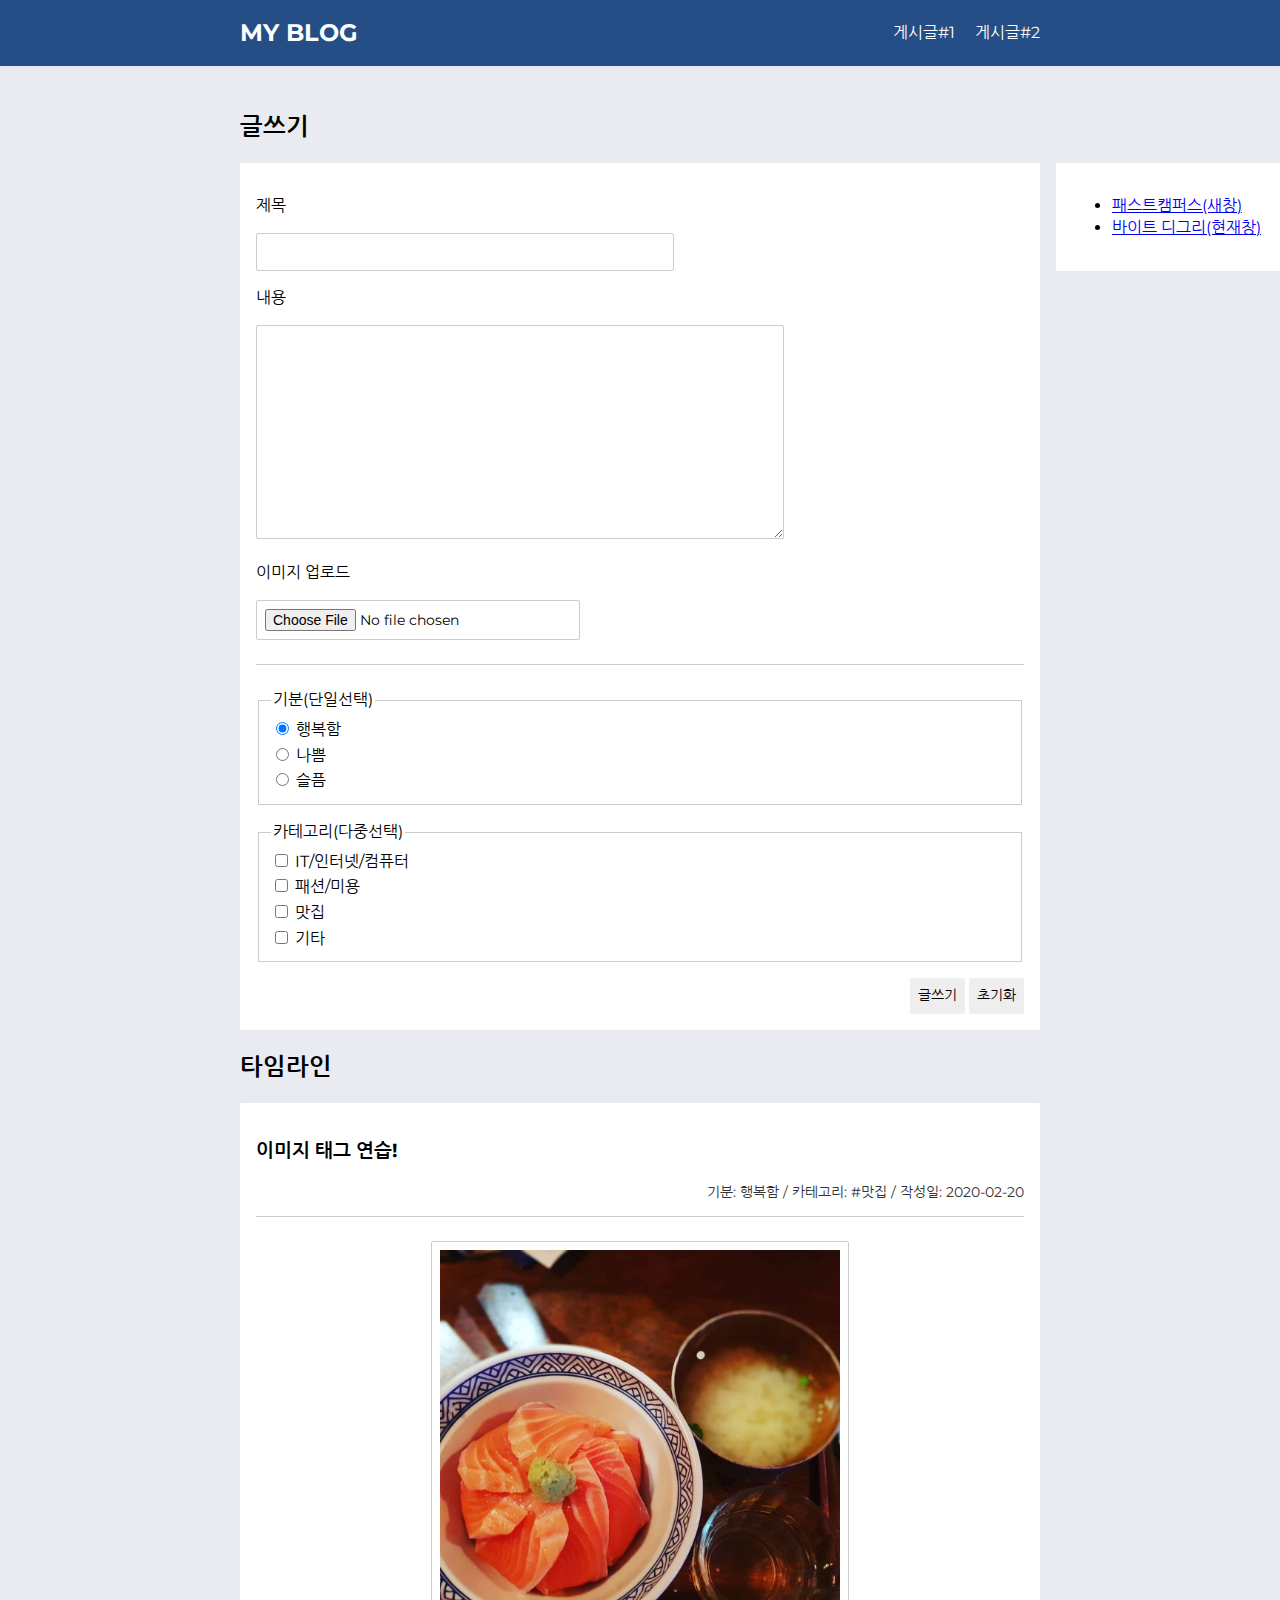
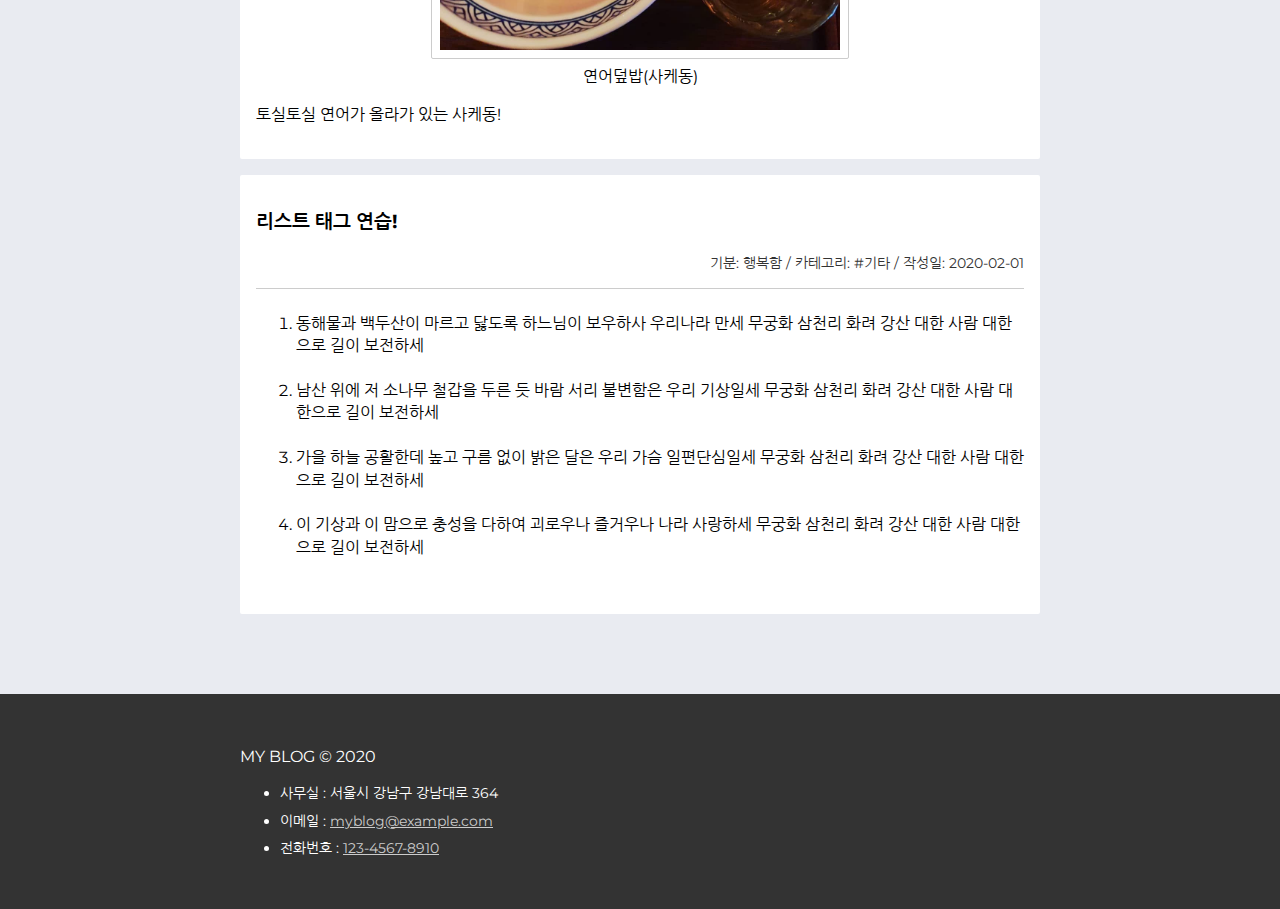
<file: KDT_HWrepo_Week4/byte-degree-html/src/index.html>
<!DOCTYPE html>
<html lang="ko">
<head>
    <meta charset="UTF-8" />
    <meta name="viewport" content="width=device-width, initial-scale=1.0" />
    <meta http-equiv="X-UA-Compatible" content="ie=edge" />
    <!-- 01. 기본경로 설정하기(이곳에 작성) -->
    <base href="./assets/" target="_blank">
    <link rel="stylesheet" href="./css/index.css" >
    <link
        href="https://fonts.googleapis.com/css?family=Montserrat|Nanum+Gothic&display=swap"
        rel="stylesheet"
    />
    <!-- 02. 브라우저 타이틀 표시하기(이곳에 작성) -->
    <title>MY BLOG</title>
</head>
<body>
<!-- 헤더 -->
<header class="header">
    <div class="container">
        <h1 class="logo-title">MY BLOG</h1>
        <nav>
            <ul class="menu">
                <li class="menu-item">
                    <a href="../index.html#card1" target="_self" > 게시글#1</a>
                </li>
                <li class="menu-item">
                    <a href="../index.html#card2" target="_self"> 게시글#2</a>
                </li>
            </ul>
        </nav>
    </div>
</header>
<!-- 본문 -->
<main class="content">
    <!-- 글쓰기 영역 -->
    <section class="write">
        <header><h2 class="title">글쓰기</h2></header>
        <div class="container">
            <form action="#">
                <p>
                    <label>
                        제목<br />
                        <input type="text" name="subject" />
                    </label>
                </p>
                <p>
                    <label>
                        내용<br />
                        <textarea
                            name="content"
                            cols="55"
                            rows="10"
                        ></textarea>
                    </label>
                </p>
                <p>
                    <label>
                        이미지 업로드<br />
                        <input
                            name="image"
                            type="file"
                            accept="image/jpeg, image/jpg, image/png, image/gif"
                        />
                    </label>
                </p>
                <hr class="separator" />
                <fieldset>
                    <legend >기분(단일선택)</legend>
                    <input
                        type="radio"
                        name="feeling"
                        value="Happy"
                        id="feeling:Happy"
                        checked
                    />
                    <label for="feeling:Happy">행복함</label><br />
                    <input
                        type="radio"
                        name="feeling"
                        value="Bad"
                        id="feeling:Bad"
                    />
                    <label for="feeling:Bad">나쁨</label><br />
                    <input
                        type="radio"
                        name="feeling"
                        value="Sad"
                        id="feeling:Sad"
                    />
                    <label for="feeling:Sad">슬픔</label><br />
                </fieldset>
                <fieldset>
                    <legend>카테고리(다중선택)</legend>
                    <input
                        type="checkbox"
                        name="category"
                        value="IT/Internet/Computer"
                        id="category:IT/Internet/Computer"
                    />
                    <label for="category:IT/Internet/Computer"
                    >IT/인터넷/컴퓨터 </label
                    ><br />
                    <input
                        type="checkbox"
                        name="category"
                        value="Fashion/Beauty"
                        id="category:Fashion/Beauty"
                    />
                    <label for="category:Fashion/Beauty"
                    >패션/미용 </label
                    ><br />
                    <input
                        type="checkbox"
                        name="category"
                        value="Delicious"
                        id="category:Delicious"
                    />
                    <label for="category:Delicious">맛집 </label><br />
                    <input
                        type="checkbox"
                        name="category"
                        value="ETC"
                        id="category:ETC"
                    />
                    <label for="category:ETC">기타 </label><br />
                </fieldset>
                <footer class="buttons">
                    <button type="submit">글쓰기</button>
                    <button type="reset">초기화</button>
                </footer>
            </form>
        </div>
    </section>
    <!-- 게시글 영역 -->
    <section class="timeline">
        <h2>타임라인</h2>
        <!-- 게시글 1번 -->
        <div class="item">
            <header>
                <h3>
                    <a id="card1">이미지 태그 연습!</a>
                </h3>
                <p class="meta">
                    기분: 행복함 / 카테고리: #맛집 / 작성일:
                    <time datetime="2020-02-20 12:00">2020-02-20</time>
                </p>
            </header>
            <hr class="separator" />
            <figure class="image">
                <img
                    src="./images/image-lg.jpg"
                    
                    srcset="
                                ./images/image-sm.jpg  400w,
                                ./images/image-md.jpg  700w,
                                ./images/image-lg.jpg 1000w
                            "
                    sizes="(max-width: 500px) 444px,
                                   (max-width: 800px) 777px,
                                   1222px"
                    width="400"

                />
                <figcaption>연어덮밥(사케동)</figcaption>
            </figure>
            <p>토실토실 연어가 올라가 있는 사케동!</p>
        </div>
        <!-- 게시글 2번 -->
        <div class="item">
            <header>
                <h3>
                    <a id="card2">리스트 태그 연습!</a>
                </h3>
                <p class="meta">
                    기분: 행복함 / 카테고리: #기타 / 작성일:
                    <time datetime="2020-02-10 10:00">2020-02-01</time>
                </p>
            </header>
            <hr class="separator" />
            <ol type="1">
                <li>
                    동해물과 백두산이 마르고 닳도록 하느님이 보우하사
                    우리나라 만세 무궁화 삼천리 화려 강산 대한 사람
                    대한으로 길이 보전하세<br /><br />
                </li>
                <li>
                    남산 위에 저 소나무 철갑을 두른 듯 바람 서리
                    불변함은 우리 기상일세 무궁화 삼천리 화려 강산 대한
                    사람 대한으로 길이 보전하세<br /><br />
                </li>
                <li>
                    가을 하늘 공활한데 높고 구름 없이 밝은 달은 우리
                    가슴 일편단심일세 무궁화 삼천리 화려 강산 대한 사람
                    대한으로 길이 보전하세<br /><br />
                </li>
                <li>
                    이 기상과 이 맘으로 충성을 다하여 괴로우나 즐거우나
                    나라 사랑하세 무궁화 삼천리 화려 강산 대한 사람
                    대한으로 길이 보전하세<br /><br />
                </li>
            </ol>
        </div>
    </section>
    <!-- 우측 링크 영역 -->
    <nav class="links">
        <nav>
            <ul>
                <li>
                    <a href="https://www.fastcampus.co.kr"
                       target="_blank">
                        패스트캠퍼스(새창)
                    </a>
                </li>
                <li>
                    <a href="https://www.fastcampus.co.kr"
                       target="_self">
                        바이트 디그리(현재창)
                    </a>
                </li>
            </ul>
        </nav>
    </nav>
</main>
<!-- 푸터 -->
<footer class="footer">
    <div class="container">
        <p class="copyright">MY BLOG &copy; 2020</p>
        <address class="contact">
            <ul>
                <li>사무실 : 서울시 강남구 강남대로 364</li>
                <li>
                    이메일 :
                    <a href="mailto:myblog@email.com">myblog@example.com </a>
                </li>
                <li>
                    전화번호 :
                    <a href="tel:+12345678910">123-4567-8910 </a>
                </li>
            </ul>
        </address>
    </div>
</footer>
<script src="./js/main.js"></script>
</body>
</html>
</file>
